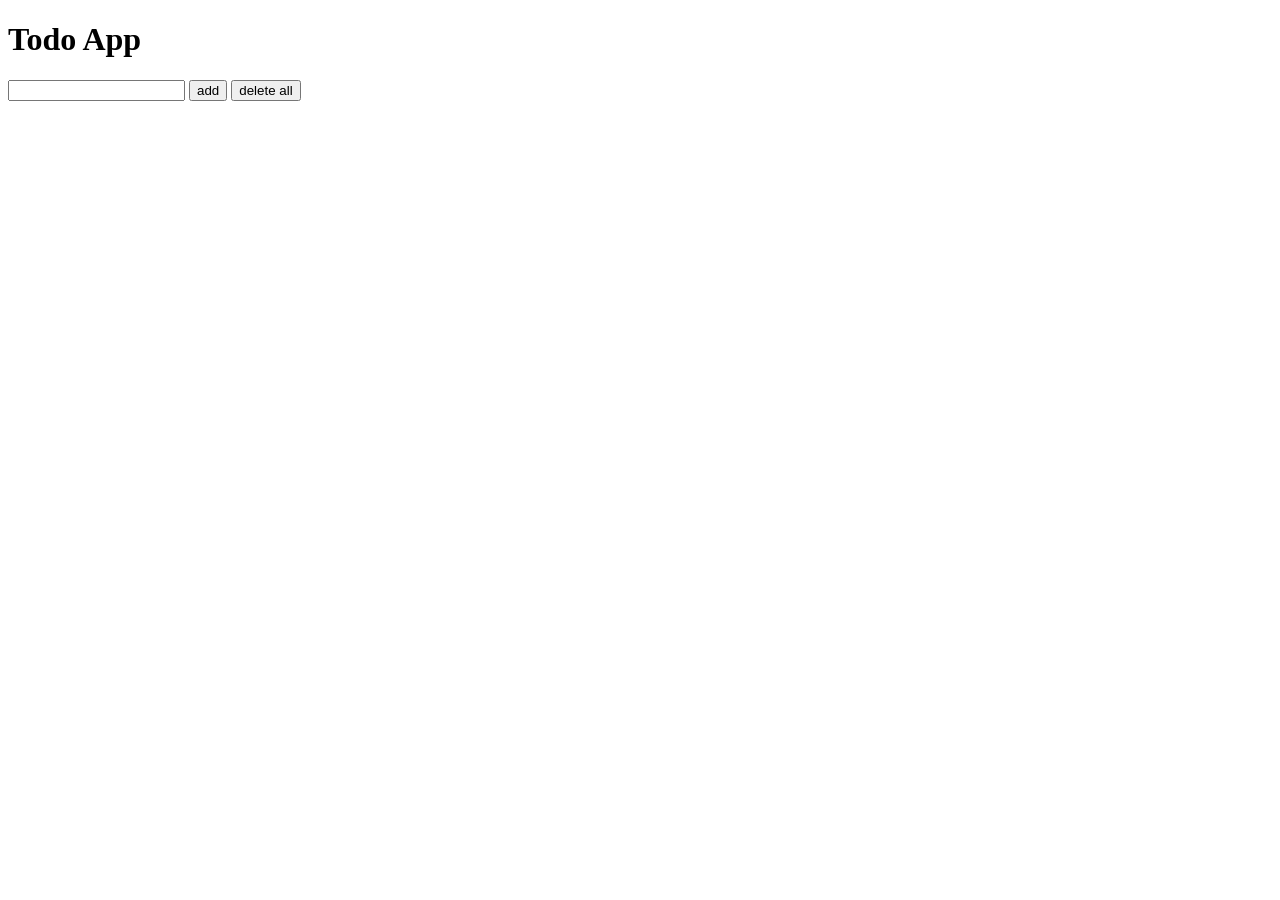
<file: SIR SAAD ALY  lacture/index.html>
<!DOCTYPE html>
<html lang="en">

<head>
    <meta charset="UTF-8">
    <meta name="viewport" content="width=device-width, initial-scale=1.0">
    <title>Document</title>
</head>

<body>

    <!-- <input onblur="this.style.backgroundColor = 'yellow'" type="text" onfocus="this.style.backgroundColor = 'red'" name="" id=""> -->

    <h1>Todo App</h1>

    <input type="text" name="" id="user">

    <button id="btn">add</button>
    <button onclick="updateValue()" id="update" style="display: none;">update</button>
    <button onclick="delAll()">delete all</button>

    <ul id="list">

    </ul>


    <script src="app.js"></script>
</body>

</html>
</file>
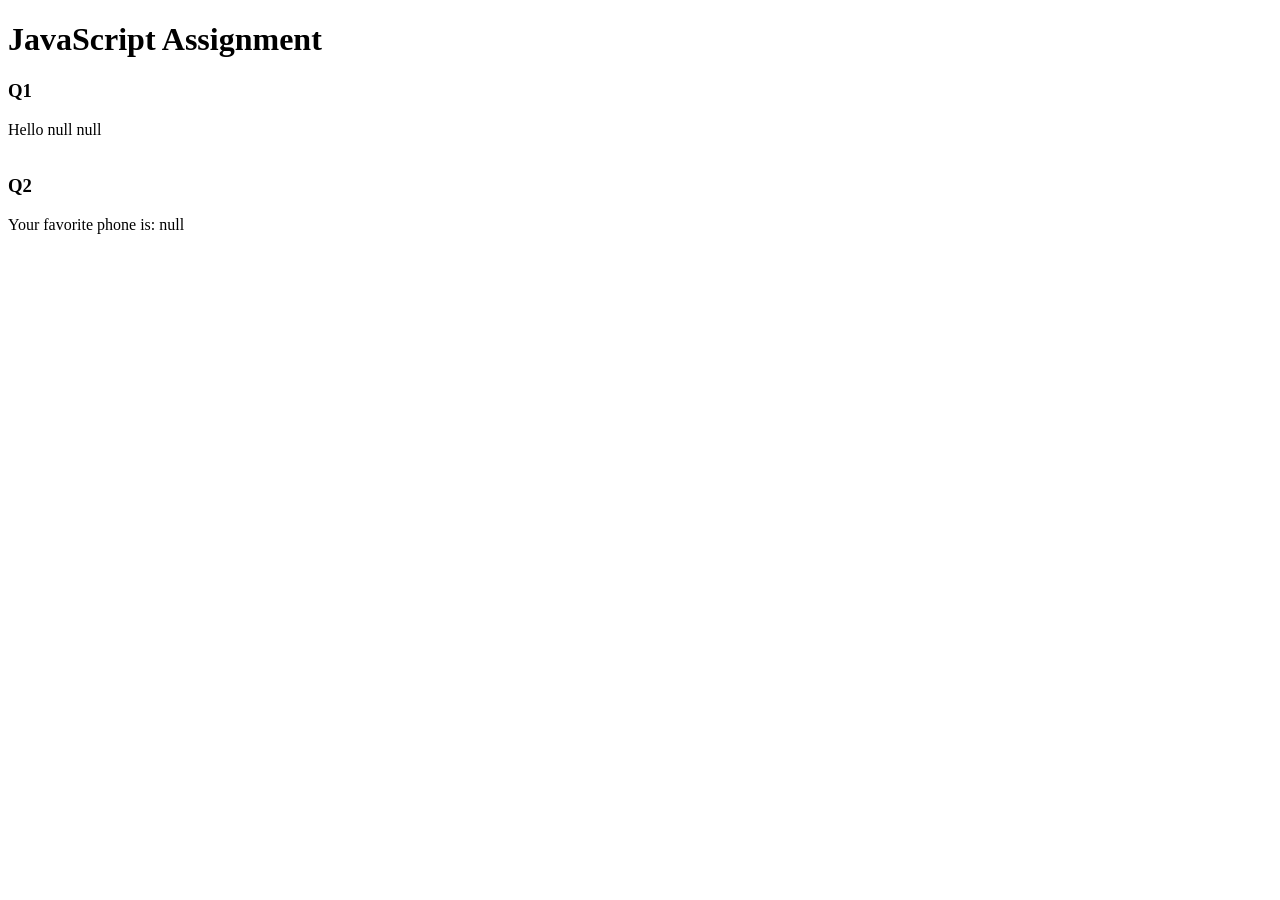
<file: assiment/chapeter 21 to 30/index.html>
<!DOCTYPE html>
<html lang="en">
<head>
  <meta charset="UTF-8">
  <title>JavaScript Assignment</title>
</head>
<body>

  <h1>JavaScript Assignment</h1>

  <script>

    // Q1
    var firstName = prompt("Enter your first name");
    var lastName = prompt("Enter your last name");

    var fullName = firstName + " " + lastName;

    document.write("<h3>Q1</h3>");
    document.write("Hello " + fullName + "<br><br>");



    // Q2
    var mobile = prompt("Enter your favorite mobile model");

    document.write("<h3>Q2</h3>");
    document.write("Your favorite phone is: " + mobile + "<br>");
    document.write("Length of string: " + mobile.length + "<br><br>");



    // Q3
    var country = "Pakistani";

    document.write("<h3>Q3</h3>");
    document.write("String: " + country + "<br>");
    document.write("Index of n: " + country.indexOf("n") + "<br><br>");



    // Q4
    var text = "Hello World";

    document.write("<h3>Q4</h3>");
    document.write("String: " + text + "<br>");
    document.write("Last index of l: " + text.lastIndexOf("l") + "<br><br>");



    // Q5
    var word = "Pakistani";

    document.write("<h3>Q5</h3>");
    document.write("Character at index 3: " + word.charAt(3) + "<br><br>");



    // Q6
    var first = prompt("Enter first name");
    var last = prompt("Enter last name");

    var full = first.concat(" ", last);

    document.write("<h3>Q6</h3>");
    document.write("Hello " + full + "<br><br>");



    // Q7
    var city = "Hyderabad";

    var replaceCity = city.replace("Hyder", "Islam");

    document.write("<h3>Q7</h3>");
    document.write("Before replacement: " + city + "<br>");
    document.write("After replacement: " + replaceCity + "<br><br>");



    // Q8
    var message = "Ali and Sami are best friends. They play cricket and football together.";

    var newMessage = message.replaceAll("and", "&");

    document.write("<h3>Q8</h3>");
    document.write(newMessage + "<br><br>");



    // Q9
    var numString = "472";

    var num = Number(numString);

    document.write("<h3>Q9</h3>");
    document.write("Value: " + numString + "<br>");
    document.write("Type: " + typeof numString + "<br><br>");

    document.write("Value: " + num + "<br>");
    document.write("Type: " + typeof num + "<br><br>");



    // Q10
    var userInput = prompt("Enter text");

    document.write("<h3>Q10</h3>");
    document.write("Upper Case: " + userInput.toUpperCase() + "<br><br>");



    // Q11
    var userText = prompt("Enter text");

    var firstLetter = userText.charAt(0).toUpperCase();
    var remainingLetter = userText.slice(1).toLowerCase();

    var titleCase = firstLetter + remainingLetter;

    document.write("<h3>Q11</h3>");
    document.write("Title Case: " + titleCase + "<br><br>");



    // Q12
    var number = 35.36;

    var convertString = number.toString();

    var result = convertString.replace(".", "");

    document.write("<h3>Q12</h3>");
    document.write("Result: " + result + "<br><br>");



    // Q13
    var username = prompt("Enter username");

    if (
      username.includes("@") ||
      username.includes(".") ||
      username.includes(",") ||
      username.includes("!")
    ) {
      alert("Please enter a valid username");
    } else {
      document.write("<h3>Q13</h3>");
      document.write("Valid Username: " + username + "<br><br>");
    }



    // Q14
    var bakery = ["cake", "apple pie", "cookie", "chips", "patties"];

    var searchItem = prompt("Welcome to bakery. What do you want?");

    searchItem = searchItem.toLowerCase();

    var check = bakery.includes(searchItem);

    document.write("<h3>Q14</h3>");

    if (check) {
      document.write(searchItem + " is available in our bakery <br><br>");
    } else {
      document.write(searchItem + " is not available in our bakery <br><br>");
    }



    // Q15
    var password = prompt("Enter password");

    if (
      password.length >= 6 &&
      isNaN(password.charAt(0)) &&
      /[a-zA-Z]/.test(password) &&
      /[0-9]/.test(password)
    ) {
      document.write("<h3>Q15</h3>");
      document.write("Valid Password <br><br>");
    } else {
      alert("Enter valid password");
    }



    // Q16
    var university = "University of Karachi";

    var uniArray = university.split("");

    document.write("<h3>Q16</h3>");

    for (var i = 0; i < uniArray.length; i++) {
      document.write(uniArray[i] + "<br>");
    }



    // Q17
    var inputText = prompt("Enter any text");

    var lastChar = inputText.charAt(inputText.length - 1);

    document.write("<h3>Q17</h3>");
    document.write("Last character: " + lastChar + "<br><br>");



    // Q18
    var sentence = "The quick brown fox jumps over the lazy dog";

    sentence = sentence.toLowerCase();

    var words = sentence.split(" ");

    var count = 0;

    for (var i = 0; i < words.length; i++) {

      if (words[i] === "the") {
        count++;
      }

    }

    document.write("<h3>Q18</h3>");
    document.write("Occurrences of 'the': " + count);

  </script>

</body>
</html>
</file>
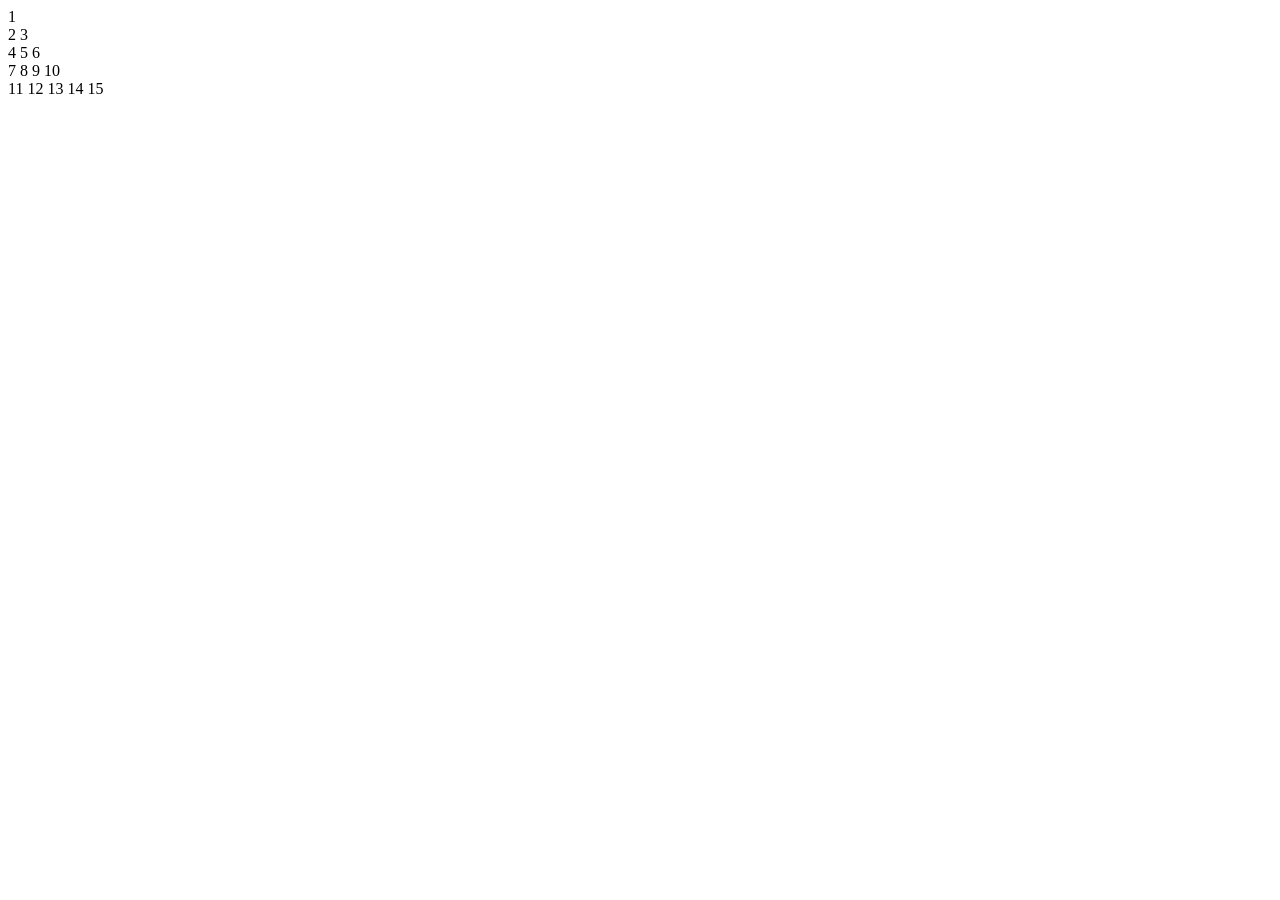
<file: PRACTISE/nestid loop/index.html>
<!DOCTYPE html>
<html lang="en">
<head>
    <meta charset="UTF-8">
    <meta name="viewport" content="width=device-width, initial-scale=1.0">
    <title>Document</title>
</head>
<body>
    

    <script src="app.js"></script>
</body>
</html>
</file>
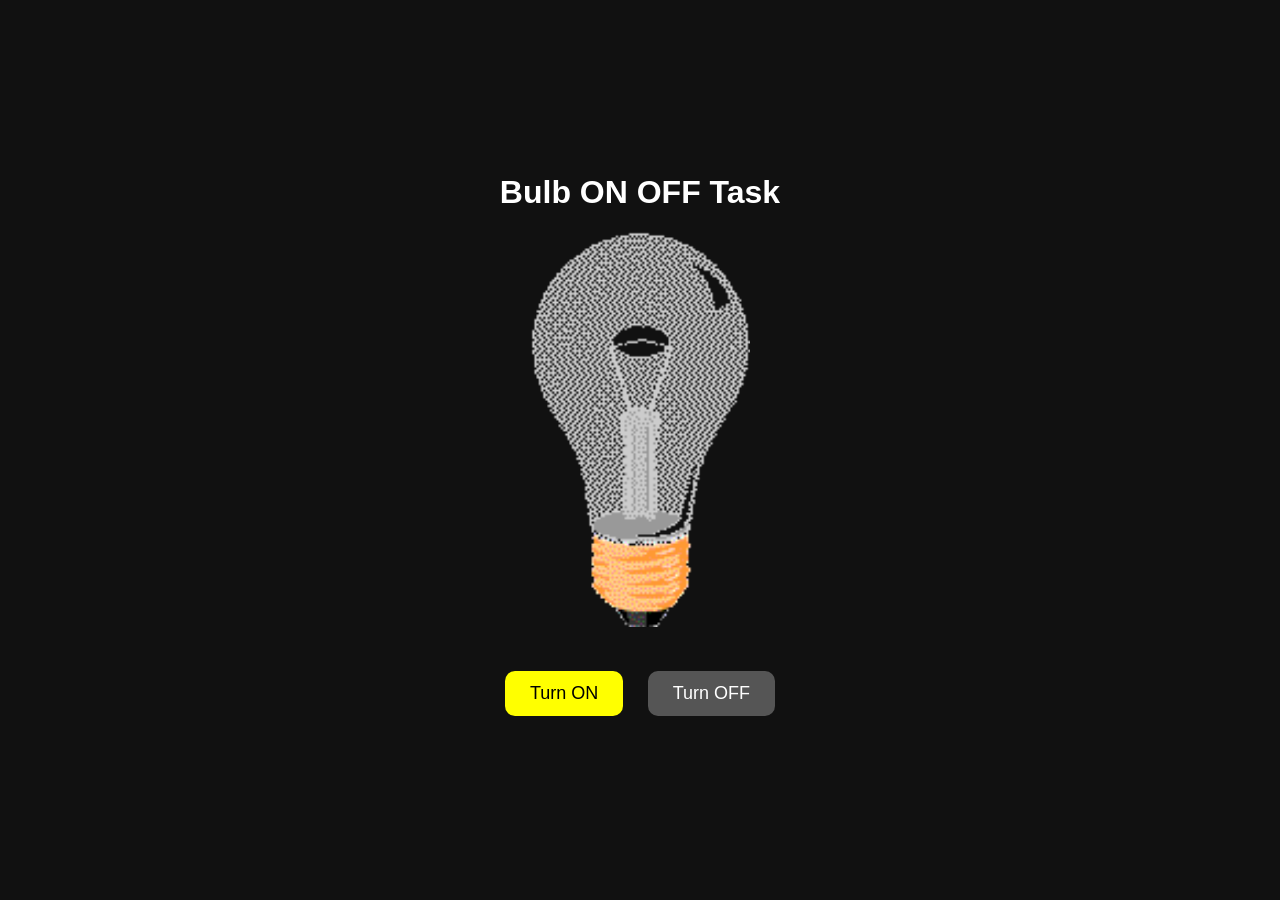
<file: assiment/chapeter 21 to 30/bulp on and off task/index.html>
<!DOCTYPE html>
<html lang="en">

<head>
    <meta charset="UTF-8">
    <meta name="viewport" content="width=device-width, initial-scale=1.0">
    <title>Bulb ON OFF</title>
    <link rel="stylesheet" href="style.css">


</head>

<body>

    <div class="container">

        <h1> Bulb ON OFF Task</h1>

        <div class="bulb-box">

            <!-- OFF Bulb -->
            <img id="bulb" class="bulb" src="./imges/pic_bulboff.gif" alt="Bulb">



        </div>

        <div class="buttons">

            <button class="on-btn" onclick="turnOn()">
                Turn ON
            </button>

            <button class="off-btn" onclick="turnOff()">
                Turn OFF
            </button>

        </div>

    </div>

   
 <script src="app.js"></script>
</body>

</html>
</file>
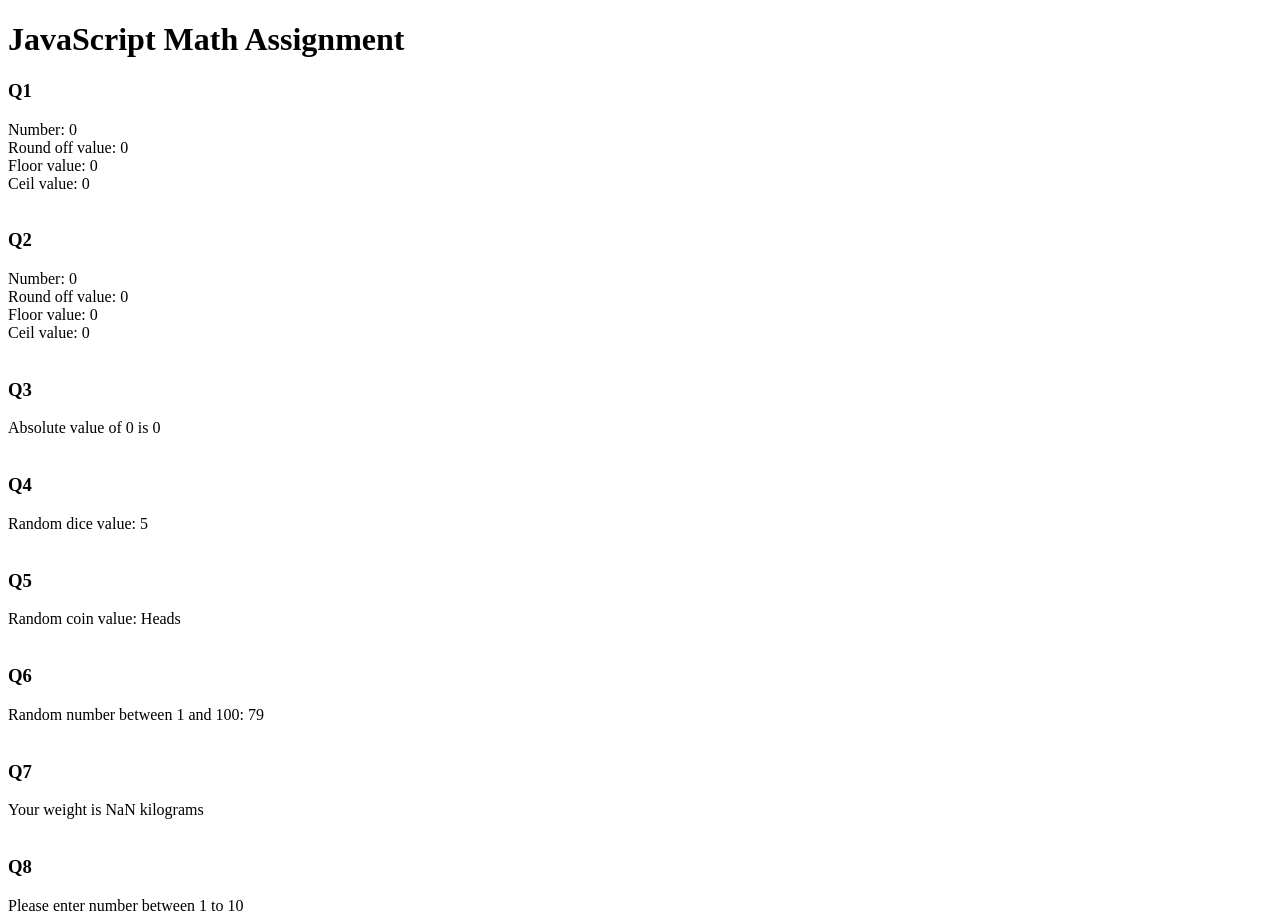
<file: assiment/chapeter 21 to 30/chapetr26-30/index.html>
<!DOCTYPE html>
<html lang="en">

<head>
  <meta charset="UTF-8">
  <title>JavaScript Math Assignment</title>
</head>

<body>

  <h1>JavaScript Math Assignment</h1>

  

  <script src="app.js"></script>

</body>

</html>
</file>
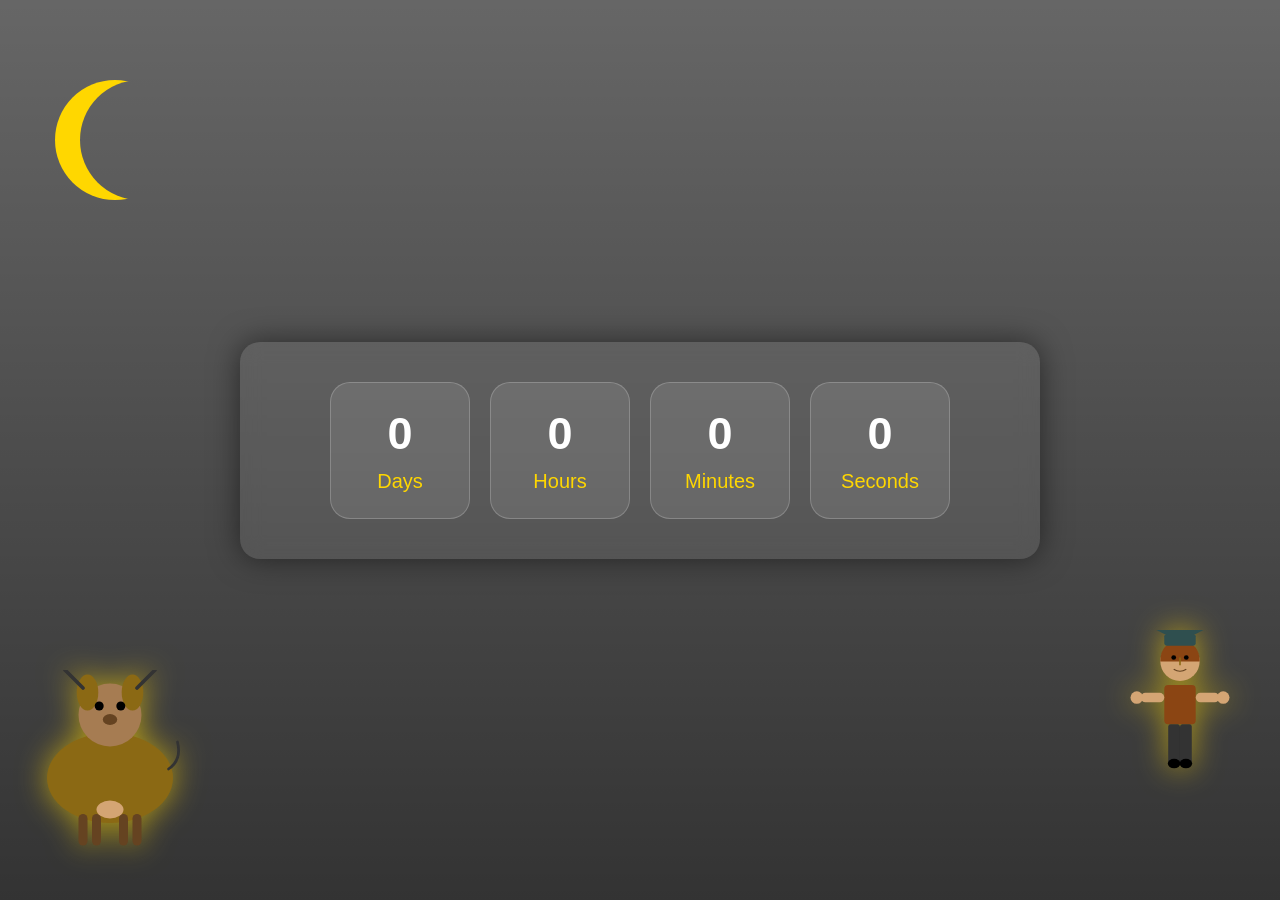
<file: assiment/chapeter 21 to 30/eid-ul-adha ubdated/index.html>
<!DOCTYPE html>
<html lang="en">

<head>
    <meta charset="UTF-8">
    <meta name="viewport" content="width=device-width, initial-scale=1.0">
    <title>Eid ul Adha Counter</title>

    <link rel="stylesheet" href="style.css">
</head>

<body>

    <div class="moon"></div>

    <div class="cow-image">
        <svg viewBox="0 0 200 200" xmlns="http://www.w3.org/2000/svg">
            <!-- Cow Body -->
            <ellipse cx="100" cy="120" rx="70" ry="50" fill="#8B6914"/>
            <!-- Cow Head -->
            <circle cx="100" cy="50" r="35" fill="#A67C52"/>
            <!-- Ears -->
            <ellipse cx="75" cy="25" rx="12" ry="20" fill="#8B6914"/>
            <ellipse cx="125" cy="25" rx="12" ry="20" fill="#8B6914"/>
            <!-- Horns -->
            <line x1="70" y1="20" x2="50" y2="0" stroke="#333" stroke-width="4" stroke-linecap="round"/>
            <line x1="130" y1="20" x2="150" y2="0" stroke="#333" stroke-width="4" stroke-linecap="round"/>
            <!-- Eyes -->
            <circle cx="88" cy="40" r="5" fill="#000"/>
            <circle cx="112" cy="40" r="5" fill="#000"/>
            <!-- Nose -->
            <ellipse cx="100" cy="55" rx="8" ry="6" fill="#654321"/>
            <!-- Front Legs -->
            <rect x="80" y="160" width="10" height="35" fill="#654321" rx="5"/>
            <rect x="110" y="160" width="10" height="35" fill="#654321" rx="5"/>
            <!-- Back Legs -->
            <rect x="65" y="160" width="10" height="35" fill="#654321" rx="5"/>
            <rect x="125" y="160" width="10" height="35" fill="#654321" rx="5"/>
            <!-- Tail -->
            <path d="M 165 110 Q 180 100 175 80" stroke="#333" stroke-width="3" fill="none" stroke-linecap="round"/>
            <!-- Udder -->
            <ellipse cx="100" cy="155" rx="15" ry="10" fill="#D4A574"/>
        </svg>
    </div>

    <div class="man-image">
        <svg viewBox="0 0 200 280" xmlns="http://www.w3.org/2000/svg">
            <!-- Head -->
            <circle cx="100" cy="40" r="25" fill="#D4A574"/>
            <!-- Hair -->
            <path d="M 75 40 Q 75 15 100 15 Q 125 15 125 40" fill="#8B4513"/>
            <!-- Eyes -->
            <circle cx="92" cy="35" r="3" fill="#000"/>
            <circle cx="108" cy="35" r="3" fill="#000"/>
            <!-- Nose -->
            <line x1="100" y1="35" x2="100" y2="45" stroke="#8B6914" stroke-width="2"/>
            <!-- Mouth -->
            <path d="M 92 50 Q 100 55 108 50" stroke="#654321" stroke-width="1.5" fill="none"/>
            <!-- Body/Shirt -->
            <rect x="80" y="70" width="40" height="50" fill="#8B4513" rx="5"/>
            <!-- Arms -->
            <rect x="50" y="80" width="30" height="12" fill="#D4A574" rx="6"/>
            <rect x="120" y="80" width="30" height="12" fill="#D4A574" rx="6"/>
            <!-- Hands -->
            <circle cx="45" cy="86" r="8" fill="#D4A574"/>
            <circle cx="155" cy="86" r="8" fill="#D4A574"/>
            <!-- Pants -->
            <rect x="85" y="120" width="15" height="50" fill="#333" rx="3"/>
            <rect x="100" y="120" width="15" height="50" fill="#333" rx="3"/>
            <!-- Shoes -->
            <ellipse cx="92.5" cy="170" rx="8" ry="6" fill="#000"/>
            <ellipse cx="107.5" cy="170" rx="8" ry="6" fill="#000"/>
            <!-- Hat -->
            <rect x="80" y="5" width="40" height="15" fill="#2F4F4F" rx="3"/>
            <path d="M 80 5 L 70 0 L 130 0 L 120 5" fill="#2F4F4F"/>
        </svg>
    </div>

    <div class="container">
    

        <div class="counter">

            <div class="box">
                <h2 id="days">0</h2>
                <p>Days</p>
            </div>

            <div class="box">
                <h2 id="hours">0</h2>
                <p>Hours</p>
            </div>

            <div class="box">
                <h2 id="minutes">0</h2>
                <p>Minutes</p>
            </div>

            <div class="box">
                <h2 id="seconds">0</h2>
                <p>Seconds</p>
            </div>

        </div>

        <canvas id="fireworks"></canvas>

    </div>

    <script src="app.js"></script>

</body>

</html>
</file>
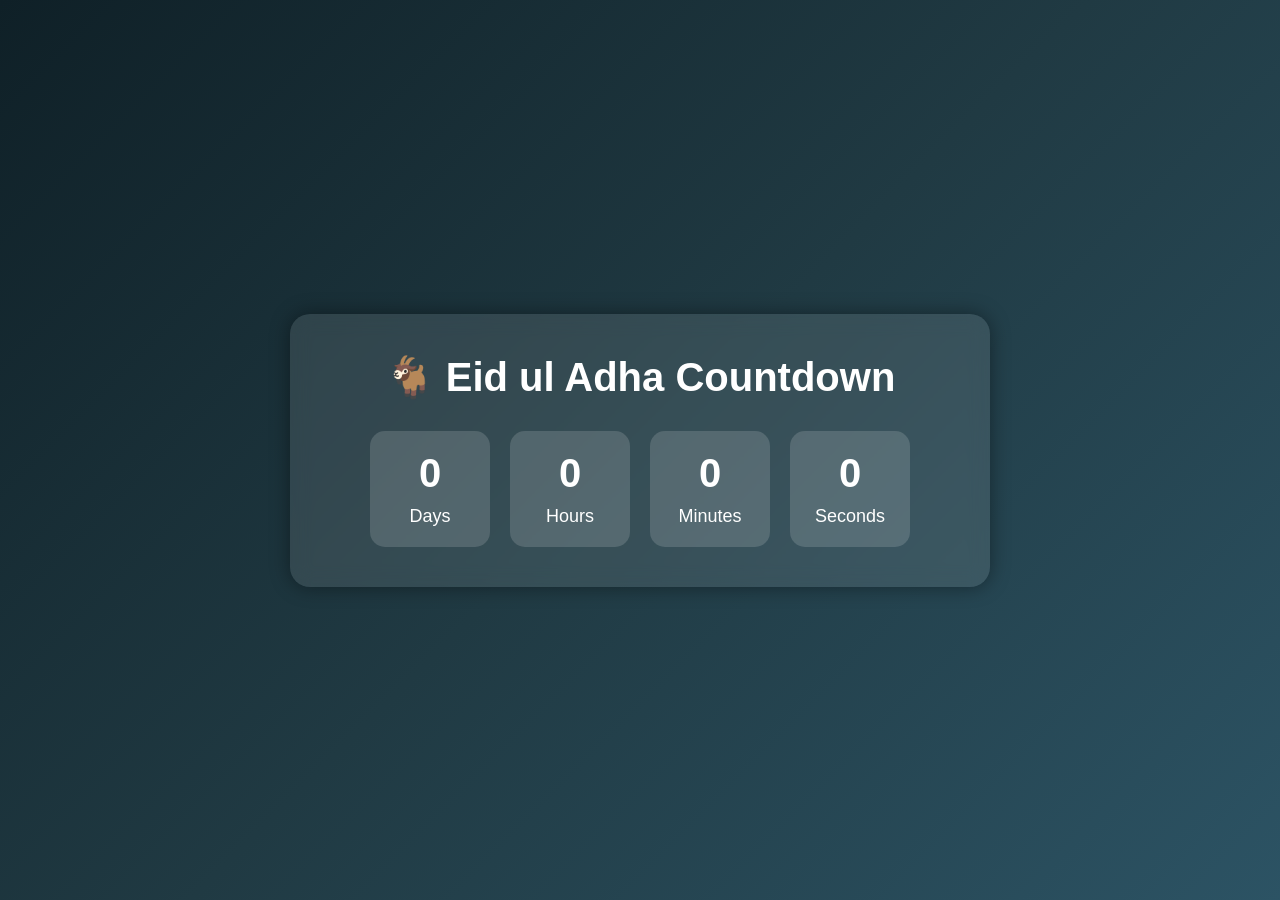
<file: assiment/chapeter 21 to 30/eid-ul-adha/index.html>
<!DOCTYPE html>
<html lang="en">

<head>
  <meta charset="UTF-8">
  <meta name="viewport" content="width=device-width, initial-scale=1.0">
  <title>Eid ul Adha Counter</title>
  <link rel="stylesheet" href="style.css">


</head>

<body>

  <div class="container">

    <h1>🐐 Eid ul Adha Countdown</h1>

    <div class="counter">

      <div class="box">
        <h2 id="days">0</h2>
        <p>Days</p>
      </div>

      <div class="box">
        <h2 id="hours">0</h2>
        <p>Hours</p>
      </div>

      <div class="box">
        <h2 id="minutes">0</h2>
        <p>Minutes</p>
      </div>

      <div class="box">
        <h2 id="seconds">0</h2>
        <p>Seconds</p>
      </div>

    </div>

  </div>





</body>
<script src="app.js"></script>

</html>
</file>
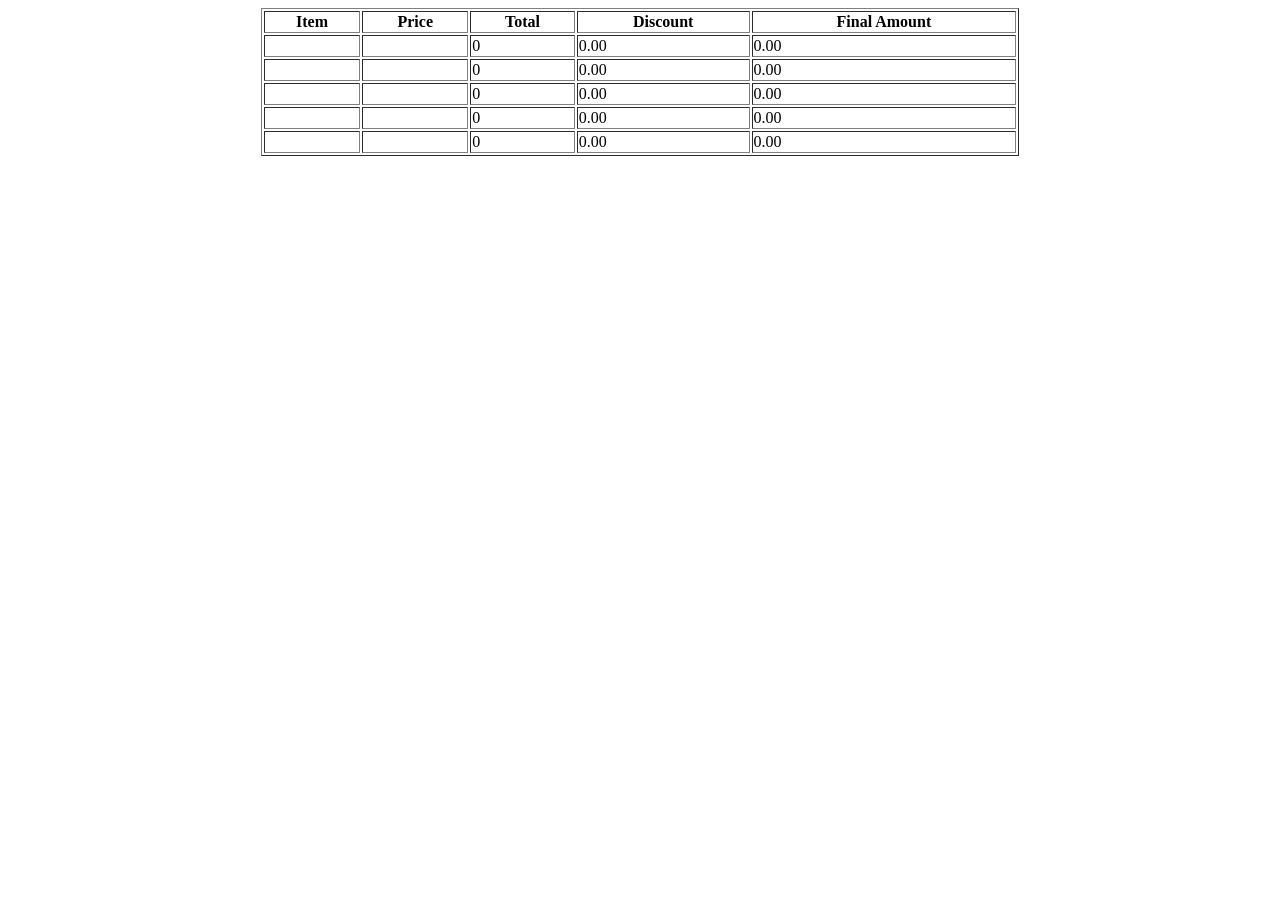
<file: PRACTISE/nestid loop/shopping calcculate and discount/index.html>
<!DOCTYPE html>
<html lang="en">
<head>
    <meta charset="UTF-8">
    <meta name="viewport" content="width=device-width, initial-scale=1.0">
    <title>shopping calcculate and discount</title>
</head>
<body>
    



    <script src="app.js"></script>
</body>
</html>
</file>
<file: assiment/chapeter 21 to 30/bulp on and off task/style.css>
* {
    margin: 0;
    padding: 0;
    box-sizing: border-box;
    font-family: Arial, sans-serif;
}

body {
    height: 100vh;
    display: flex;
    justify-content: center;
    align-items: center;
    background: #111;
    overflow: hidden;
}

.container {
    text-align: center;
}

h1 {
    color: white;
    margin-bottom: 20px;
}

.bulb-box {
    position: relative;
}

.bulb {
    width: 220px;
    transition: 0.5s;
}

.glow {
    filter: drop-shadow(0 0 40px yellow);
    animation: glow 1s infinite alternate;
}

@keyframes glow {
    from {
        filter: drop-shadow(0 0 40px yellow);
    }

    to {
        filter: drop-shadow(0 0 90px yellow);
    }
}

.buttons {
    margin-top: 30px;
}

button {
    padding: 12px 25px;
    margin: 10px;
    border: none;
    border-radius: 10px;
    cursor: pointer;
    font-size: 18px;
    transition: 0.3s;
}

.on-btn {
    background: yellow;
}

.off-btn {
    background: #555;
    color: white;
}

button:hover {
    transform: scale(1.1);
}

/* Human Hand Animation */
.hand {
    position: absolute;
    width: 100px;
    bottom: -20px;
    right: -100px;
    animation: moveHand 2s infinite;
}

@keyframes moveHand {
    0% {
        transform: translateX(0);
    }

    50% {
        transform: translateX(-20px);
    }

    100% {
        transform: translateX(0);
    }
}
</file>
<file: assiment/chapeter 21 to 30/eid-ul-adha ubdated/style.css>
*{
  margin:0;
  padding:0;
  box-sizing:border-box;
  font-family:Arial, sans-serif;
}

body{
  height:100vh;
  display:flex;
  justify-content:center;
  align-items:center;
  overflow:hidden;
  background:
  linear-gradient(rgba(0,0,0,0.6),
  rgba(0,0,0,0.8)),
  url("https://images.unsplash.com/photo-1506744038136-46273834b3fb?q=80&w=1200");

  background-size:cover;
  background-position:center;
  color:white;
}

.container{
  text-align:center;
  width:90%;
  max-width:800px;
  padding:40px;
  border-radius:20px;
  backdrop-filter:blur(10px);
  background:rgba(255,255,255,0.08);
  box-shadow:0 0 30px rgba(0,0,0,0.5);
  position:relative;
  z-index:2;
}

.title{
  font-size:50px;
  margin-bottom:40px;
  color:#ffd700;
  text-shadow:0 0 20px #ffd700;
  animation:float 3s ease-in-out infinite;
}

.counter{
  display:flex;
  justify-content:center;
  gap:20px;
  flex-wrap:wrap;
}

.box{
  width:140px;
  padding:25px;
  border-radius:20px;
  background:rgba(255,255,255,0.1);
  border:1px solid rgba(255,255,255,0.2);
  transition:0.3s;
}

.box:hover{
  transform:translateY(-10px);
  box-shadow:0 0 20px #ffd700;
}

.box h2{
  font-size:45px;
  margin-bottom:10px;
  color:#fff;
}

.box p{
  font-size:20px;
  color:#ffd700;
}

.moon{
  position:absolute;
  top:80px;
  left:80px;
  width:120px;
  height:120px;
  border-radius:50%;
  box-shadow:-25px 0 0 #ffd700;
  animation:moonMove 4s ease-in-out infinite;
}

@keyframes moonMove{
  0%{
    transform:translateY(0px);
  }

  50%{
    transform:translateY(-15px);
  }

  100%{
    transform:translateY(0px);
  }
}

.cow-image{
  position:fixed;
  left:20px;
  bottom:50px;
  width:180px;
  height:180px;
  z-index:1;
  animation:cowBounce 3s ease-in-out infinite;
}

.cow-image svg{
  width:100%;
  height:100%;
  filter:drop-shadow(0 0 15px rgba(255, 215, 0, 0.6));
}

@keyframes cowBounce{
  0%, 100%{
    transform:translateY(0px);
  }
  50%{
    transform:translateY(-15px);
  }
}

.man-image{
  position:fixed;
  right:20px;
  bottom:50px;
  width:160px;
  height:220px;
  z-index:1;
  animation:manBounce 3s ease-in-out infinite;
}

.man-image svg{
  width:100%;
  height:100%;
  filter:drop-shadow(0 0 15px rgba(255, 215, 0, 0.6));
}

@keyframes manBounce{
  0%, 100%{
    transform:translateY(0px);
  }
  50%{
    transform:translateY(-15px);
  }
}

@keyframes float {
  0%, 100%{
    transform:translateY(0px);
  }
  50%{
    transform:translateY(-10px);
  }
}

#fireworks {
  position: fixed;
  top: 0;
  left: 0;
  z-index: 1;
}

.celebrate {
  animation: pulse 0.5s ease-in-out infinite;
}

@keyframes pulse {
  0%, 100% {
    transform: scale(1);
    text-shadow: 0 0 20px #ffd700;
  }
  50% {
    transform: scale(1.1);
    text-shadow: 0 0 40px #ffd700, 0 0 60px #ff6b00;
  }
}

@keyframes float{
  0%{
    transform:translateY(0px);
  }

  50%{
    transform:translateY(-10px);
  }

  100%{
    transform:translateY(0px);
  }
}

.celebrate{
  font-size:55px;
  color:#ffd700;
  text-shadow:0 0 20px #ffd700;
  animation:zoom 1s infinite alternate;
}

@keyframes zoom{
  from{
    transform:scale(1);
  }

  to{
    transform:scale(1.1);
  }
}

canvas{
  position:fixed;
  top:0;
  left:0;
  width:100%;
  height:100%;
  pointer-events:none;
}

@media(max-width:768px){

  .title{
    font-size:35px;
  }

  .box{
    width:120px;
    padding:20px;
  }

  .box h2{
    font-size:35px;
  }

  .moon{
    width:80px;
    height:80px;
    left:20px;
    top:30px;
  }
}
</file>
<file: assiment/chapeter 21 to 30/eid-ul-adha/style.css>
* {
      margin: 0;
      padding: 0;
      box-sizing: border-box;
      font-family: Arial, sans-serif;
    }

    body {
      height: 100vh;
      display: flex;
      justify-content: center;
      align-items: center;
      background: linear-gradient(135deg, #0f2027, #203a43, #2c5364);
      color: white;
    }

    .container {
      text-align: center;
      padding: 40px;
      border-radius: 20px;
      background: rgba(255, 255, 255, 0.1);
      backdrop-filter: blur(10px);
      box-shadow: 0 0 20px rgba(0, 0, 0, 0.4);
      width: 90%;
      max-width: 700px;
    }

    h1 {
      margin-bottom: 30px;
      font-size: 40px;
    }

    .counter {
      display: flex;
      justify-content: center;
      gap: 20px;
      flex-wrap: wrap;
    }

    .box {
      width: 120px;
      padding: 20px;
      border-radius: 15px;
      background: rgba(255, 255, 255, 0.15);
    }

    .box h2 {
      font-size: 40px;
      margin-bottom: 10px;
    }

    .box p {
      font-size: 18px;
    }

    @media(max-width:600px) {

      h1 {
        font-size: 28px;
      }

      .box {
        width: 100px;
        padding: 15px;
      }

      .box h2 {
        font-size: 30px;
      }
    }

    @keyframes celebrate {
      0% {
        transform: scale(0.5);
        opacity: 0;
      }
      50% {
        transform: scale(1.2);
        opacity: 1;
      }
      100% {
        transform: scale(1);
        opacity: 1;
      }
    }

    .celebrate {
      animation: celebrate 1s ease-in-out;
      font-size: 40px;
      color: #ffd700;
    }
</file>
